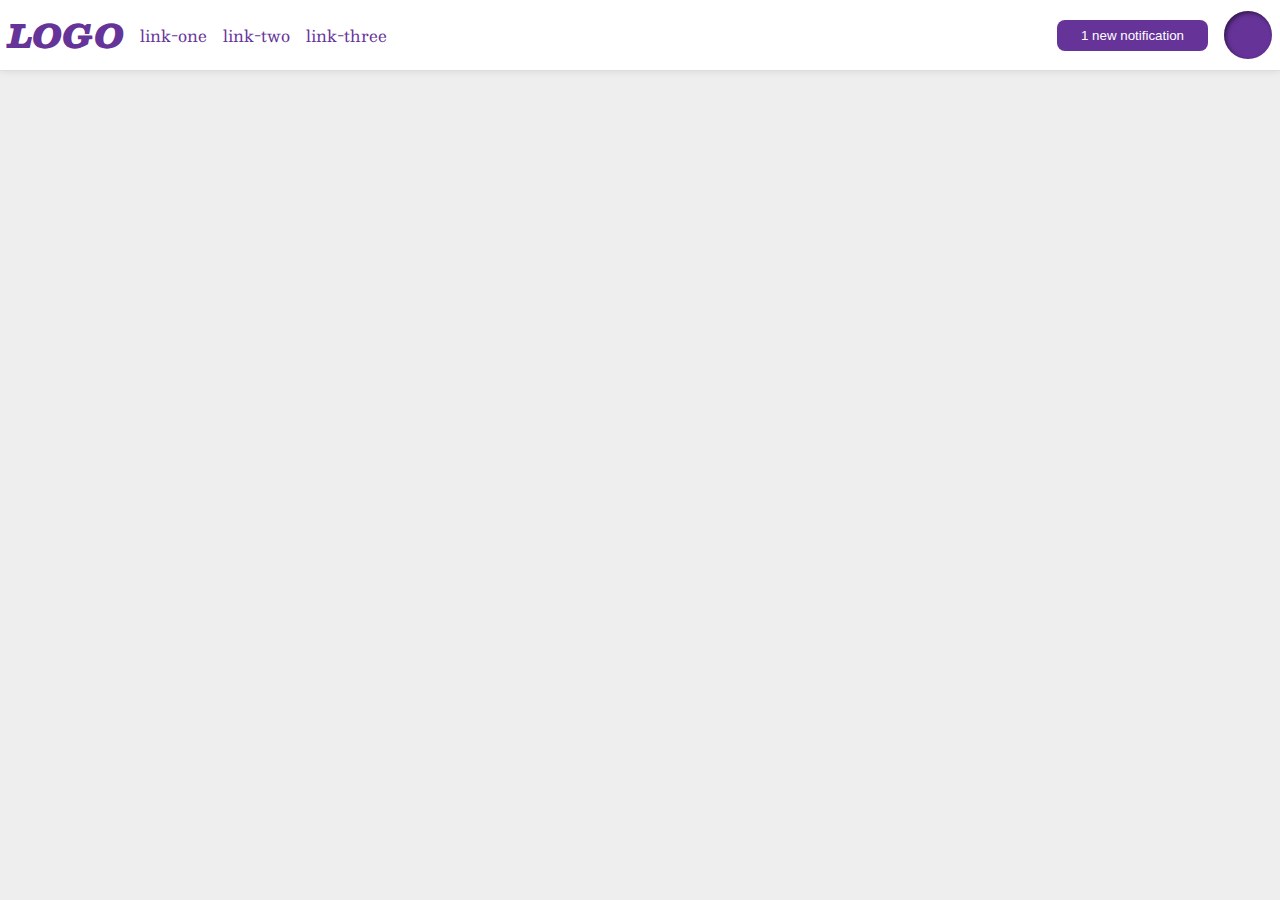
<file: flex/03-flex-header-2/index.html>
<!DOCTYPE html>
<html lang="en">
  <head>
    <meta charset="UTF-8">
    <meta http-equiv="X-UA-Compatible" content="IE=edge">
    <meta name="viewport" content="width=device-width, initial-scale=1.0">
    <title>Flex Header 2</title>
    <link rel="stylesheet" href="style.css">
  </head>
  <body>
    <div class="header">
      <div class="left">
        <div class="logo">
          LOGO
        </div>
        <ul class="links">
          <li><a href="google.com">link-one</a></li>
          <li><a href="google.com">link-two</a></li>
          <li><a href="google.com">link-three</a></li>
        </ul>
      </div>
      <div class="right">
        <button class="notifications">
          1 new notification
        </button>
        <div class="profile-image"></div>
      </div>
    </div>
  </body>
</html>
</file>
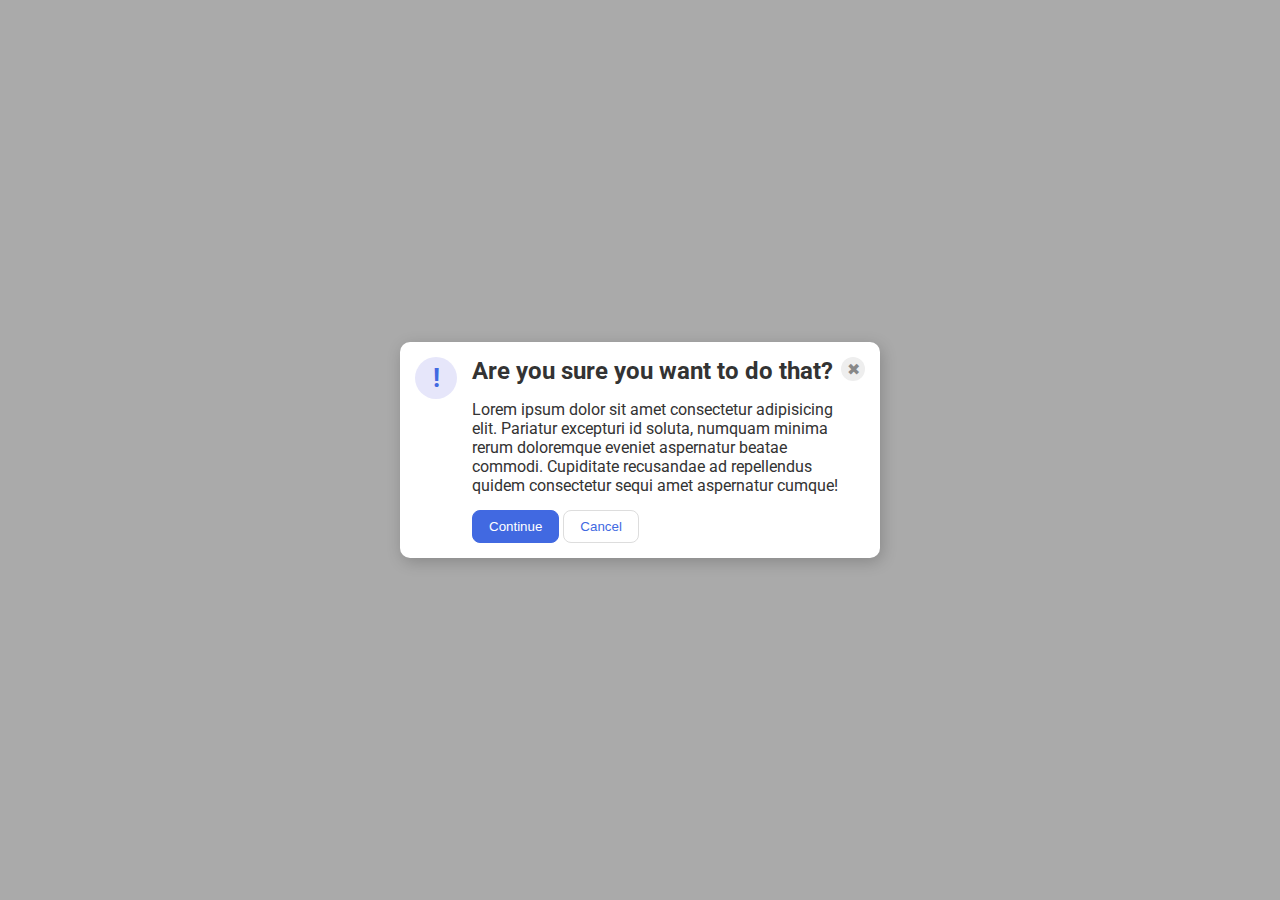
<file: flex/05-flex-modal/index.html>
<!DOCTYPE html>
<html lang="en">
  <head>
    <meta charset="UTF-8">
    <meta http-equiv="X-UA-Compatible" content="IE=edge">
    <meta name="viewport" content="width=device-width, initial-scale=1.0">
    <link rel="stylesheet" href="style.css">
    <title>Modal</title>
  </head>
  <body>
    <div class="modal">
      <div class="icon">!</div>
        <div class="center">  
          <div class="header">Are you sure you want to do that?</div>
          <div class="text">Lorem ipsum dolor sit amet consectetur adipisicing elit. Pariatur excepturi id soluta, numquam minima rerum doloremque eveniet aspernatur beatae commodi. Cupiditate recusandae ad repellendus quidem consectetur sequi amet aspernatur cumque!</div>
          <div class="clickies">
            <button class="continue">Continue</button>
            <button class="cancel">Cancel</button>
          </div>
        </div>
        <div class="close-button">✖</div>
        </div>
    </div>
  </body>
</html>
</file>
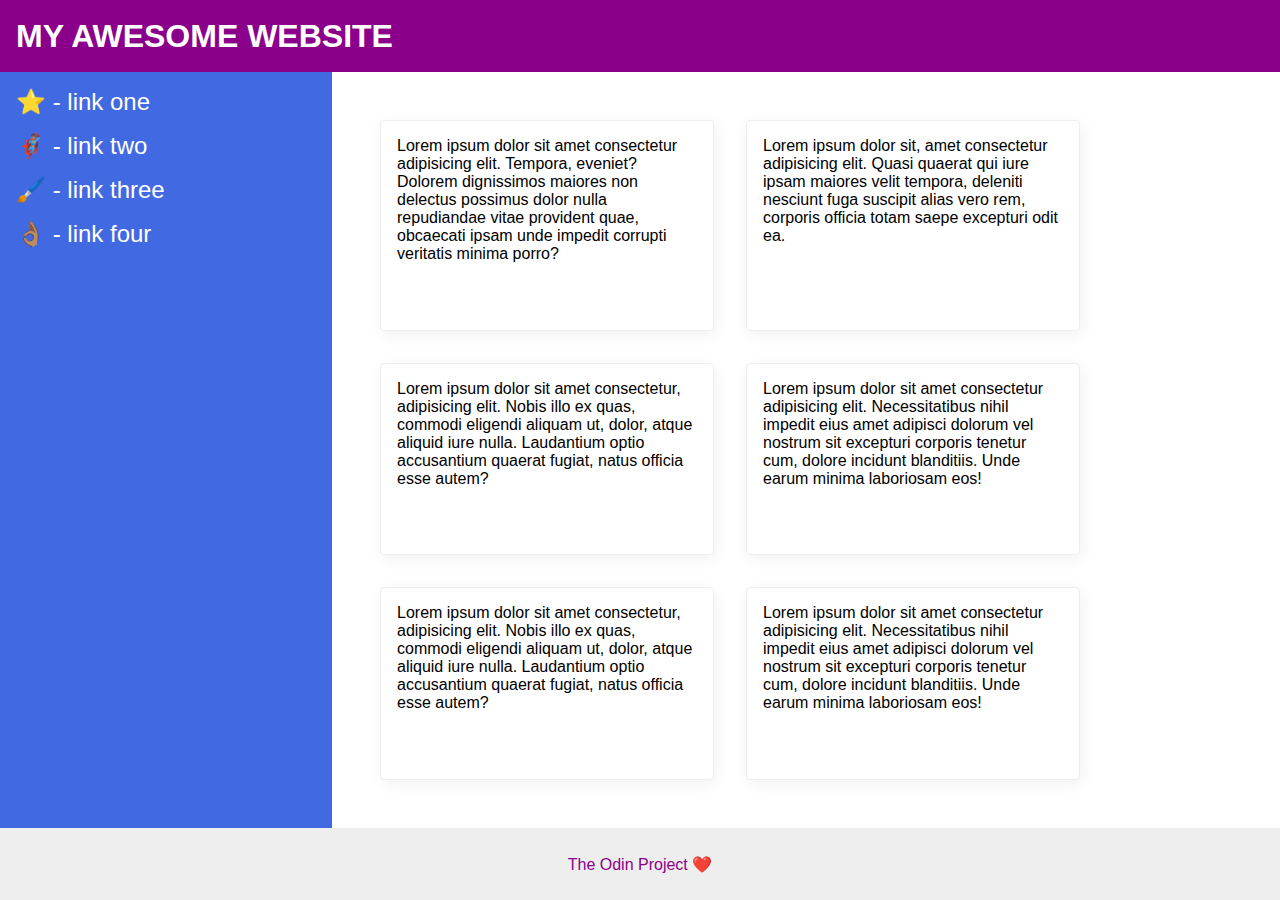
<file: flex/07-flex-layout-2/index.html>
<!DOCTYPE html>
<html lang="en">
  <head>
    <meta charset="UTF-8">
    <meta http-equiv="X-UA-Compatible" content="IE=edge">
    <meta name="viewport" content="width=device-width, initial-scale=1.0">
    <title>The Holy Grail</title>
    <link rel="stylesheet" href="style.css">
  </head>
  <body>
    <div class="header">
      MY AWESOME WEBSITE
    </div>
    
    <div class="container">
      <div class="sidebar">
        <ul>
          <li><a href="#">⭐ - link one</a></li>
          <li><a href="#">🦸🏽‍♂️ - link two</a></li>
          <li><a href="#">🖌️ - link three</a></li>
          <li><a href="#">👌🏽 - link four</a></li>
        </ul>
      </div>
      <div class="pack">
        <div class="card">Lorem ipsum dolor sit amet consectetur adipisicing elit. Tempora, eveniet? Dolorem dignissimos maiores non delectus possimus dolor nulla repudiandae vitae provident quae, obcaecati ipsam unde impedit corrupti veritatis minima porro?</div>
        <div class="card">Lorem ipsum dolor sit, amet consectetur adipisicing elit. Quasi quaerat qui iure ipsam maiores velit tempora, deleniti nesciunt fuga suscipit alias vero rem, corporis officia totam saepe excepturi odit ea.</div>
        <div class="card">Lorem ipsum dolor sit amet consectetur, adipisicing elit. Nobis illo ex quas, commodi eligendi aliquam ut, dolor, atque aliquid iure nulla. Laudantium optio accusantium quaerat fugiat, natus officia esse autem?</div>
        <div class="card">Lorem ipsum dolor sit amet consectetur adipisicing elit. Necessitatibus nihil impedit eius amet adipisci dolorum vel nostrum sit excepturi corporis tenetur cum, dolore incidunt blanditiis. Unde earum minima laboriosam eos!</div>
        <div class="card">Lorem ipsum dolor sit amet consectetur, adipisicing elit. Nobis illo ex quas, commodi eligendi aliquam ut, dolor, atque aliquid iure nulla. Laudantium optio accusantium quaerat fugiat, natus officia esse autem?</div>
        <div class="card">Lorem ipsum dolor sit amet consectetur adipisicing elit. Necessitatibus nihil impedit eius amet adipisci dolorum vel nostrum sit excepturi corporis tenetur cum, dolore incidunt blanditiis. Unde earum minima laboriosam eos!</div>
      </div>
    </div>

    <div class="footer">
      The Odin Project ❤️
    </div>
  </body>
</html>
</file>
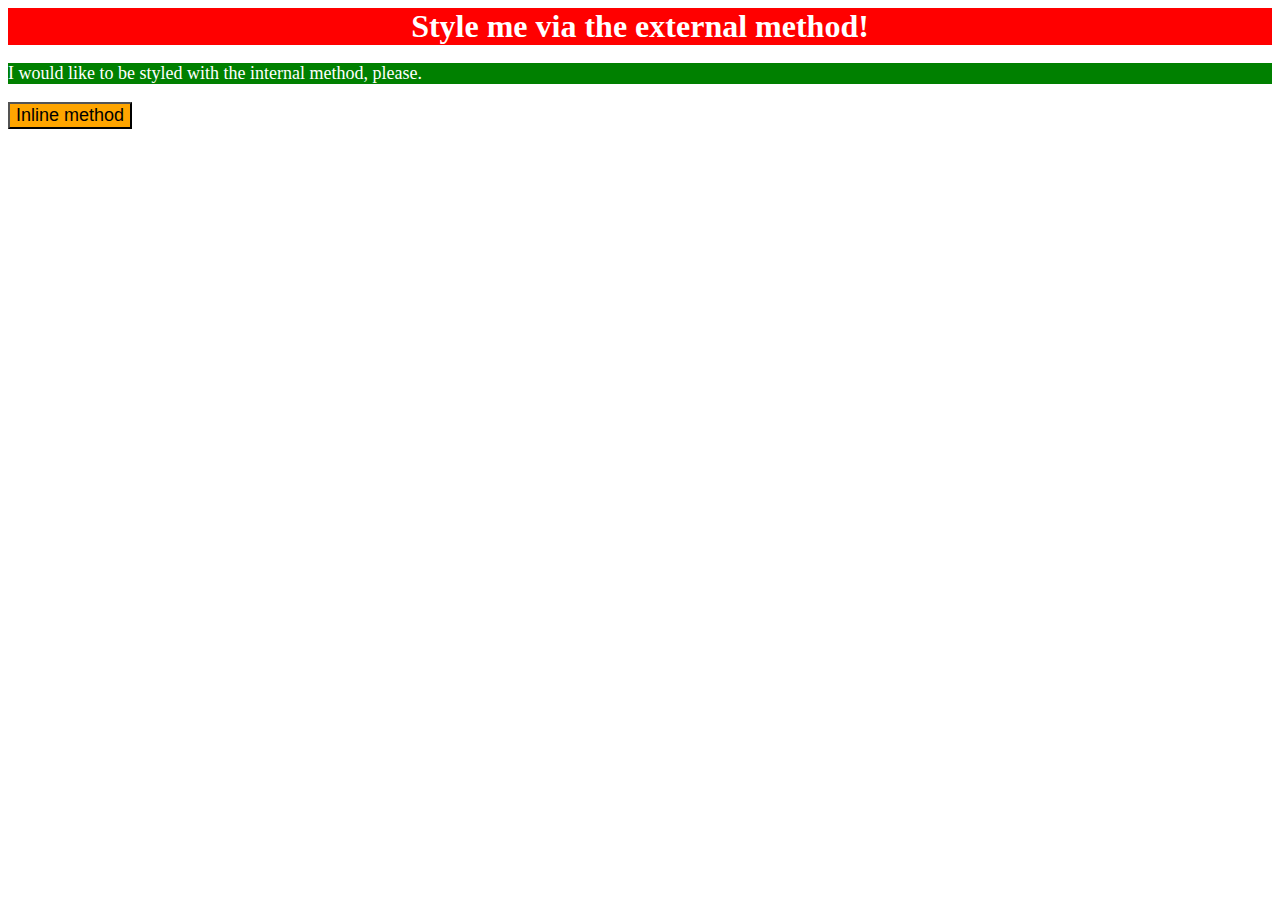
<file: foundations/01-css-methods/index.html>
<!DOCTYPE html>
<html lang="en">
  <head>
    <meta charset="UTF-8">
    <meta http-equiv="X-UA-Compatible" content="IE=edge">
    <meta name="viewport" content="width=device-width, initial-scale=1.0">
    <title>Methods for Adding CSS</title>
    <link rel="stylesheet" href="styles.css">
    <style>
      p {
        color: white;
        background-color: green;
        font-size: 18px;
      }
    </style>
  </head>
  <body>
    <div>Style me via the external method!</div>
    <p>I would like to be styled with the internal method, please.</p>
    <button style="background-color: orange; font-size: 18px">Inline method</button>
          
  </body>
</html>
</file>
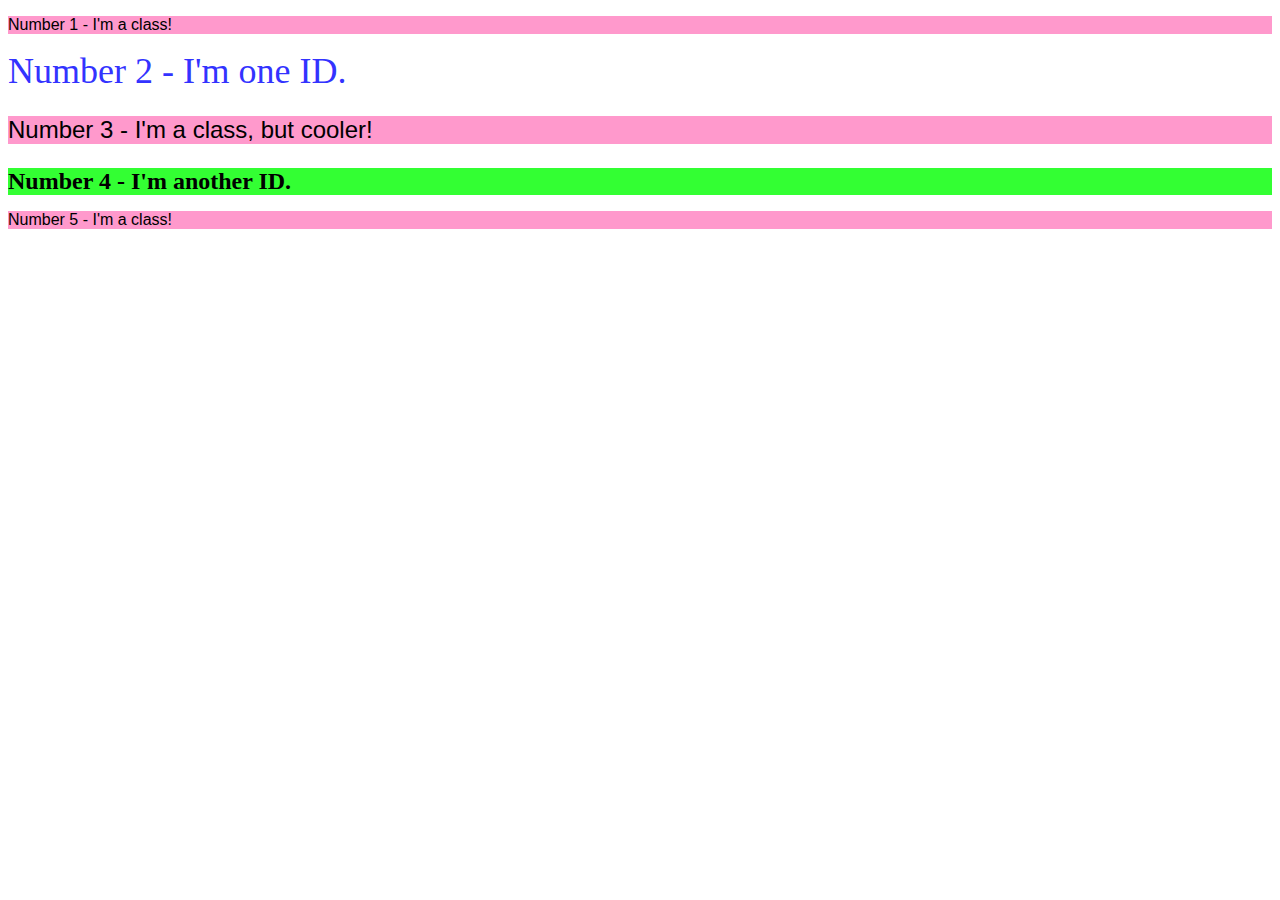
<file: foundations/02-class-id-selectors/index.html>
<!DOCTYPE html>
<html lang="en">
  <head>
    <meta charset="UTF-8">
    <meta http-equiv="X-UA-Compatible" content="IE=edge">
    <meta name="viewport" content="width=device-width, initial-scale=1.0">
    <title>Class and ID Selectors</title>
    <link rel="stylesheet" href="style.css">
  </head>
  <body>
    <p class="odd">Number 1 - I'm a class!</p>
    <div id="two">Number 2 - I'm one ID.</div>
    <p class="odd big-font">Number 3 - I'm a class, but cooler!</p3>
    <div id="four">Number 4 - I'm another ID.</div>
    <p class="odd">Number 5 - I'm a class!</p>
  </body>
</html>
</file>
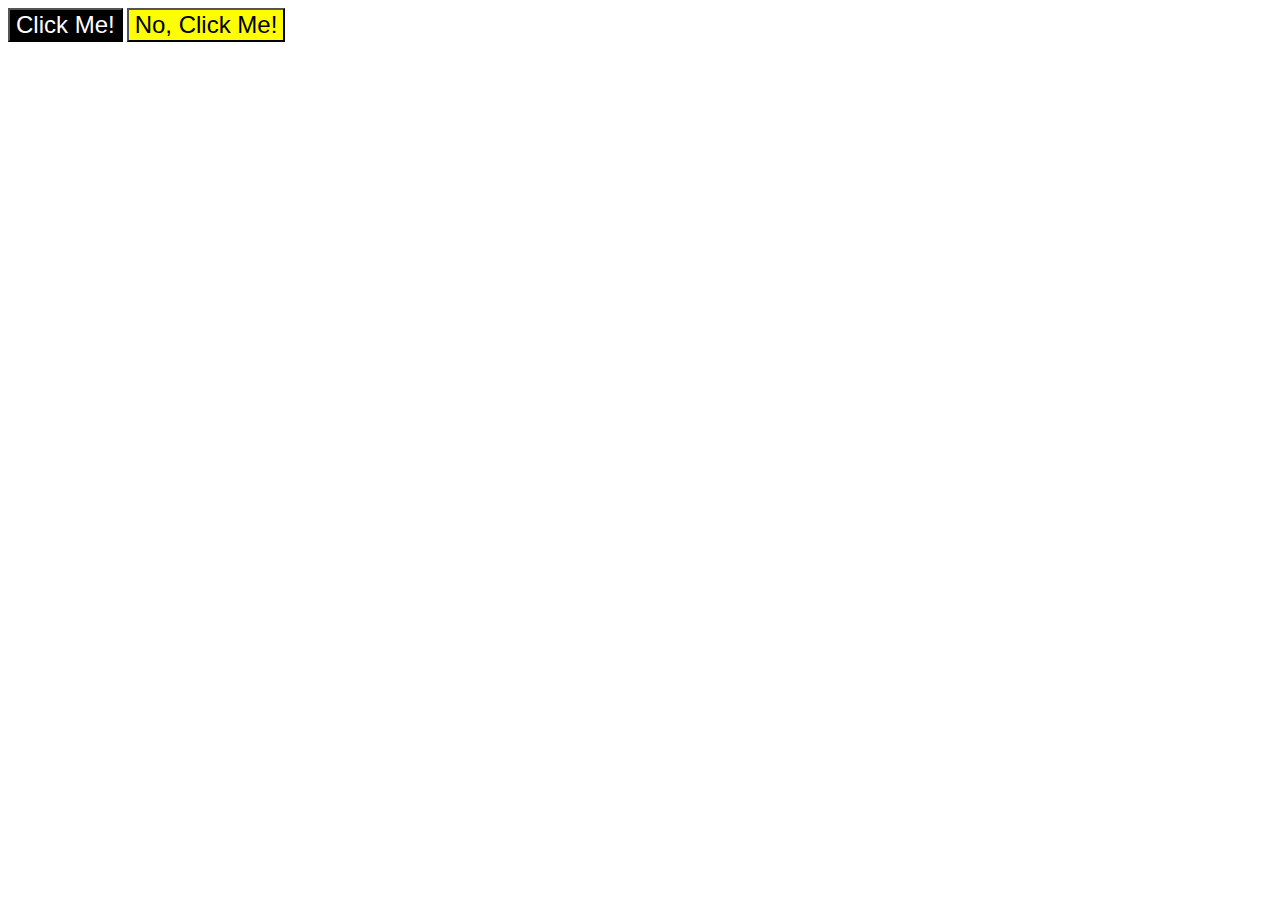
<file: foundations/03-grouping-selectors/index.html>
<!DOCTYPE html>
<html lang="en">
  <head>
    <meta charset="UTF-8">
    <meta http-equiv="X-UA-Compatible" content="IE=edge">
    <meta name="viewport" content="width=device-width, initial-scale=1.0">
    <title>Grouping Selectors</title>
    <link rel="stylesheet" href="style.css">
  </head>
  <body>
    <button class="button first">Click Me!</button>
    <button class="button second">No, Click Me!</button>
  </body>
</html>
</file>
<file: flex/03-flex-header-2/style.css>
/* this is some magical font-importing.  
you'll learn about it later. */
@import url('https://fonts.googleapis.com/css2?family=Besley:ital,wght@0,400;1,900&display=swap');

body {
  margin: 0;
  background: #eee;
  font-family: Besley, serif;
}

.header {
  background: white;
  border-bottom: 1px solid #ddd;
  box-shadow: 0 0 8px rgba(0,0,0,.1);
  display: flex;
  justify-content: space-between;
  padding: 8px;
    
}

.profile-image {
  background: rebeccapurple;
  box-shadow: inset 2px 2px 4px rgba(0,0,0,.5);
  border-radius: 50%;
  width: 48px;
  height: 48px;
}

.logo {
  color: rebeccapurple;
  font-size: 32px;
  font-weight: 900;
  font-style: italic;
}

button {
  border: none;
  border-radius: 8px;
  background: rebeccapurple;
  color: white;
  padding: 8px 24px;
}

a {
  /* this removes the line under our links */
  text-decoration: none;
  color: rebeccapurple;
}

ul {
  list-style-type: none;
  display: flex;
  padding: 0px;
  margin: 0px;
  gap: 16px;
}

.left, .right {
  display: flex;
  align-items: center;
  gap: 16px;
}
</file>
<file: flex/05-flex-modal/style.css>
@import url('https://fonts.googleapis.com/css2?family=Roboto:wght@400;700&display=swap');

html, body {
  height: 100%;
}

body {
  font-family: Roboto, sans-serif;
  margin: 0;
  background: #aaa;
  color: #333;
  /* I'll give you this one for free lol */
  display: flex;
  align-items: center;
  justify-content: center;
}

.modal {
  background: white;
  width: 480px;
  border-radius: 10px;
  box-shadow: 2px 4px 16px rgba(0,0,0,.2);
  display: flex;
  box-sizing: border-box;
}

.center {
  display: flex;
  flex-direction: column;
}

.header {
  font-size: 24px;
  font-weight: bold;
  margin-top: 15px;
  margin-bottom: 15px;
}


.icon {
  color: royalblue;
  font-size: 26px;
  font-weight: 700;
  background: lavender;
  width: 42px;
  height: 42px;
  border-radius: 50%;
  display: flex;
  align-items: center;
  justify-content: center;
  flex-shrink: 0;
  margin: 15px;
}

.close-button {
  background: #eee;
  border-radius: 50%;
  color: #888;
  font-weight: 400;
  font-size: 16px;
  height: 24px;
  width: 24px;
  display: flex;
  align-items: center;
  justify-content: center;
  flex-shrink: 0;
  margin-top: 15px;
  margin-right: 15px;
}

button {
  padding: 8px 16px;
  border-radius: 8px;
 }

button.continue {
  background: royalblue;
  border: 1px solid royalblue;
  color: white;
  margin: 15px 0;
  
}

button.cancel {
  background: white;
  border: 1px solid #ddd;
  color: royalblue;
  
}
</file>
<file: flex/07-flex-layout-2/style.css>
body {
  font-family: -apple-system, BlinkMacSystemFont, 'Segoe UI', Roboto, Oxygen, Ubuntu, Cantarell, 'Open Sans', 'Helvetica Neue', sans-serif;
  margin: 0;
  min-height: 100vh;
  display: flex;
  flex-direction: column;
}

.header {
  height: 72px;
  background: darkmagenta;
  color: white;
  display: flex;
  font-size: 32px;
  font-weight: 900;
  align-items: center;
  padding-left: 16px;
}

.footer {
  height: 72px;
  background: #eee;
  color: darkmagenta;
  display: flex;
  align-items: center;
  justify-content: center;
  
}

.container {
  display: flex;
  flex-grow: 1;
}

.sidebar {
  width: 300px;
  background: royalblue;
  display: flex;
  align-items: flex-start;
  flex-shrink: 0;
  padding: 16px;
  
}

.pack {
  display: flex;
  padding: 32px;
  flex-wrap: wrap;  
}

.card {
  border: 1px solid #eee;
  box-shadow: 2px 4px 16px rgba(0,0,0,.06);
  border-radius: 4px;
  width: 300px;
  padding: 16px;
  margin: 16px;
}

a {
  font-size: 24px;
  text-decoration: none;
  color: white;
}

ul {
  list-style-type: none;
  padding: 0;
  margin: 0;
 }

 li {
  margin-bottom: 16px;
 }
</file>
<file: foundations/01-css-methods/styles.css>
/* styling */

div {
    color: white;
    background-color: red;
    font-size: 32px;
    font-weight: bold;
    text-align: center;
}
</file>
<file: foundations/02-class-id-selectors/style.css>
/* styles */

.odd {
    background-color: #ff99CC;
    font-family: "Verdana", "DejavuSans", sans-serif;
}

.big-font {
    font-size: 24px;
}

#two {
    color: #3333FF;
    font-size: 36px;
}

#four {
    background-color: #33ff33;
    font-size: 24px;
    font-weight: bold;
}
</file>
<file: foundations/03-grouping-selectors/style.css>
/* stylish */

.first {
    color: white;
    background-color: black;
}

.second {
    background-color: yellow;
}

.first,
.second{
    font-size: 24px;
    font-family: "Helvetica", "Times New Roman", sans-serif;
}
</file>
